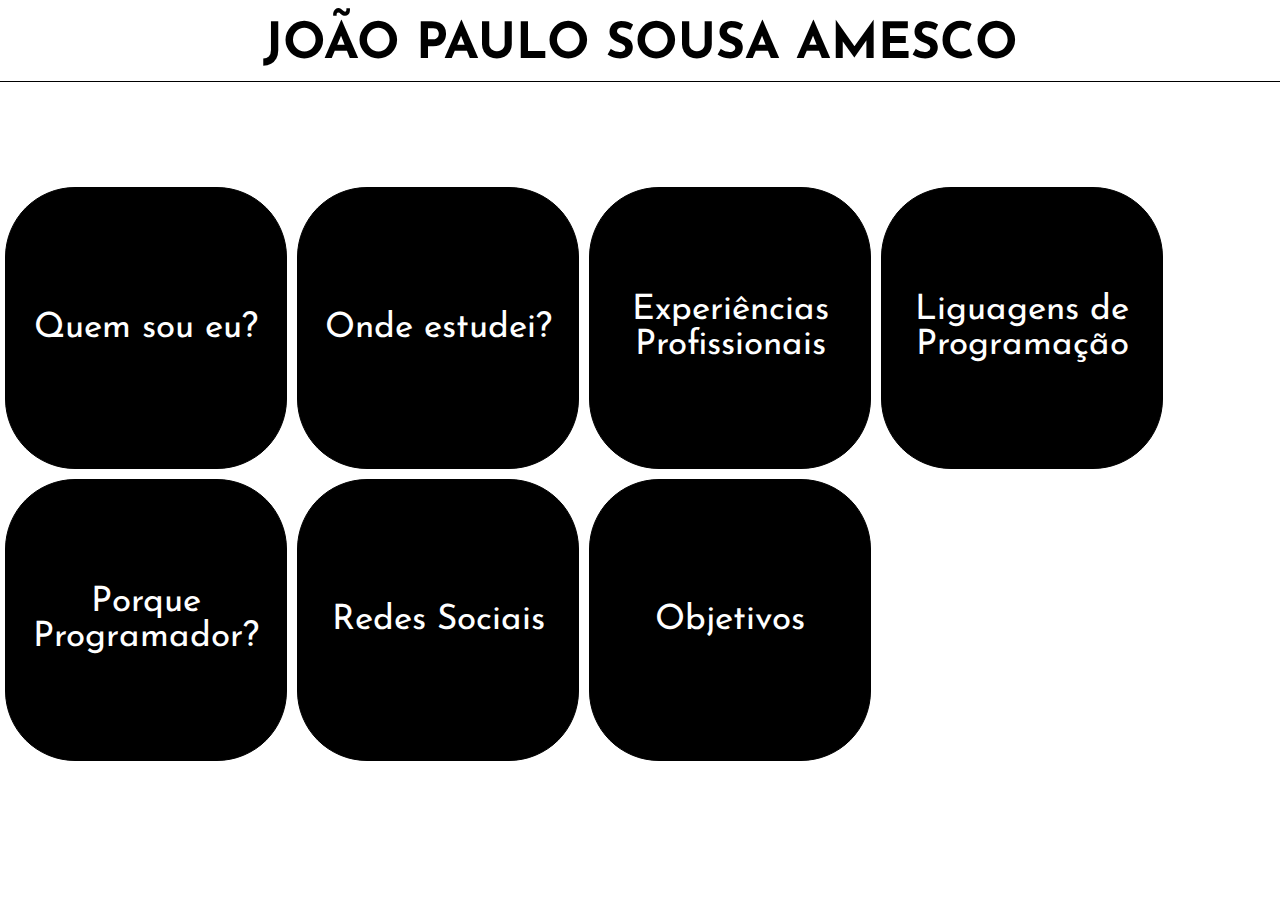
<file: index.html>
<!DOCTYPE html>
<html>
<head>
	<title>Index</title>
	<meta charset="utf-8" />
	<link rel="stylesheet" type="text/css" href="css/large/style.css">
	<link href="https://fonts.googleapis.com/css?family=Josefin+Sans" rel="stylesheet">
</head>
<body>
	<header id="cabecalho">JOÃO PAULO SOUSA AMESCO</header>
	<nav id="menu">
		<label for="QuemSou"><p>Quem sou eu?</p><input type="submit" id="QuemSou" onclick='javascript:location.href="quemsou.html"' /></label>
		<label for="OndeEstudei"><p>Onde estudei?</p><input type="submit" id="OndeEstudei" onclick='javascript:location.href="ondeestudei.html"' /></label>
		<label for="ExpProf"><p>Experiências Profissionais</p><input type="submit" id="ExpProf" onclick='javascript:location.href="experiencias.html"' /></label>
		<label for="LingProg"><p>Liguagens de Programação</p><input type="submit" id="LingProg" onclick='javascript:location.href="linguagens.html"' /></label>
		<label for="PqProg"><p>Porque Programador?</p><input type="submit" id="PqProg" onclick='javascript:location.href="programador.html"' /></label>
		<label for="RedesSociais"><p>Redes Sociais</p><input type="submit" id="RedesSociais" onclick='javascript:location.href="redessociais.html"' /></label>
		<label for="Objetivos"><p>Objetivos</p><input type="submit" id="Objetivos" onclick='javascript:location.href="Objetivos.html"' /></label>
	</nav>
	</nav>
</body>
</html>
</file>
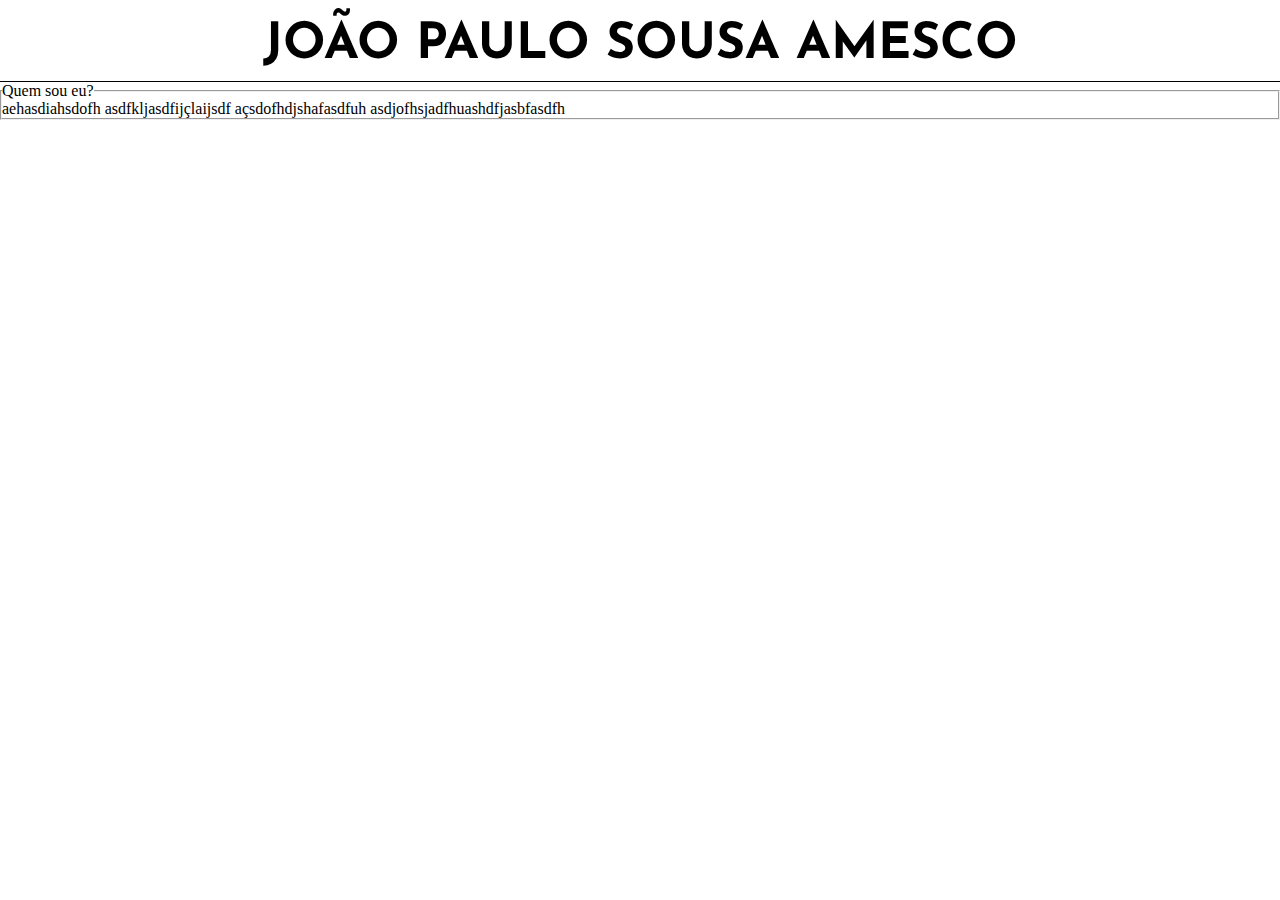
<file: experiencias.html>
<!DOCTYPE html>
<html lang="pt-br">
<head>
	<title>Quem Sou</title>
	<meta charset="utf-8" />
	<link rel="stylesheet" type="text/css" href="css/large/style.css">
	<link href="https://fonts.googleapis.com/css?family=Josefin+Sans" rel="stylesheet">
</head>
<body>
	<header id="cabecalho">JOÃO PAULO SOUSA AMESCO</header>
	<form>
		<fieldset>
			<legend>Quem sou eu?</legend>
			<p>aehasdiahsdofh asdfkljasdfijçlaijsdf açsdofhdjshafasdfuh asdjofhsjadfhuashdfjasbfasdfh</p>
		</fieldset>
	</form>
</body>
</html>
</file>
<file: css/large/style.css>
*{
	margin: 0;
	padding: 0;
}

#menu input{
	display: none;
}

#cabecalho {
	padding: 10px;
	text-align: center;
	font-size: 50px;
	border-bottom: 1px solid #000;
	font-family: 'Josefin Sans', sans-serif;
	font-weight: bold;
	margin-top: 10px;
}

#menu{
	width: 1300px;
	margin: 100px auto;
}

#menu label{
	display:flex;
    justify-content:center;
    align-items: center;
	width: 280px;
	height: 280px;
	background-color: #000;
	margin: 5px;
	float: left;
	border-radius: 70px;
	border: 1px solid #000;
}

#menu p{
	text-align: center; 
	font-size: 35px;
	font-family: 'Josefin Sans', sans-serif;
	color: #fff;
}

#menu label:hover p{
	text-decoration: underline;
	transition: 1s;
}

#menu label:hover{
	background-color: #666;
	transition: 2s;
}
</file>
